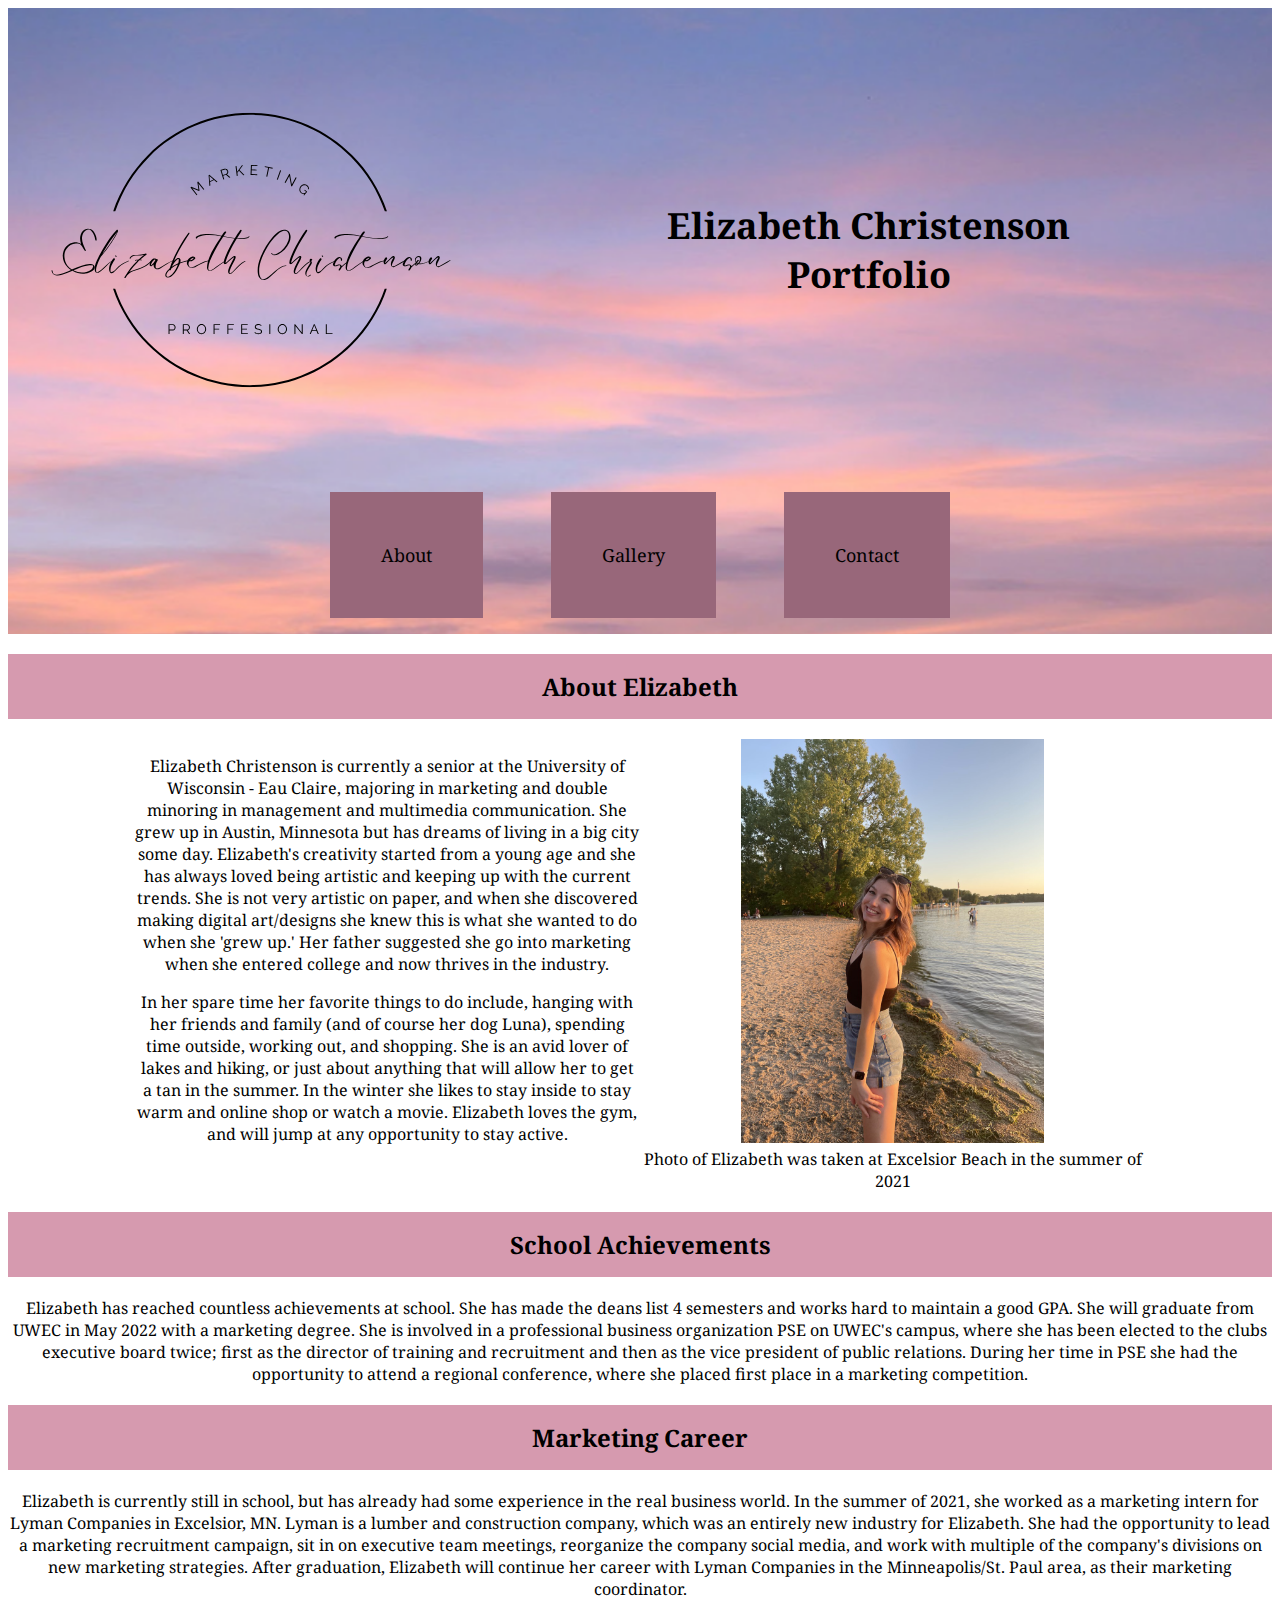
<file: index.html>
<!DOCTYPE html>
<html lang="en">
<head>
    <meta charset="UTF-8">
    <meta http-equiv="X-UA-Compatible" content="IE=edge">
    <meta name="viewport" content="width=device-width, initial-scale=1.0">
    <title>Portfolio</title>
    <link rel="stylesheet" href="styles.css">
    <link rel="preconnect" href="https://fonts.googleapis.com">
    <link rel="preconnect" href="https://fonts.gstatic.com" crossorigin>
    <link href="https://fonts.googleapis.com/css2?family=Noto+Serif&display=swap" rel="stylesheet">
    <link rel="apple-touch-icon" sizes="180x180" href="images/apple-touch-icon.png">
    <link rel="icon" type="image/png" sizes="32x32" href="images/favicon-32x32.png">
    <link rel="icon" type="image/png" sizes="16x16" href="images/favicon-16x16.png">
    <link rel="manifest" href="images/site.webmanifest">
    <link rel="mask-icon" href="images/safari-pinned-tab.svg" color="#5bbad5">
    <link rel="shortcut icon" href="images/favicon.ico">
    <meta name="msapplication-TileColor" content="#da532c">
    <meta name="msapplication-config" content="images/browserconfig.xml">
    <meta name="theme-color" content="#ffffff">
</head>
<body>
    <header>
        <Div >
        <img src="images/Portfolio Logo.svg" alt="logo">
        <h1>Elizabeth Christenson Portfolio</h1></Div>
        <nav>
            <a href="index.html">About</a>
            <a href="gallery.html">Gallery</a>
            <a href="contact.html">Contact</a>
        </nav>
    </header>
    <main>
        <section class="about">
            <h2 id="about">About Elizabeth</h2>
            
            <div><p>
                Elizabeth Christenson is currently a senior at the University of Wisconsin - Eau Claire, majoring in marketing and double minoring in management and multimedia communication. She grew up in Austin, Minnesota but has dreams of living in a big city some day. Elizabeth's creativity started from a young age and she has always loved being artistic and keeping up with the current trends. She is not very artistic on paper, and when she discovered making digital art/designs she knew this is what she wanted to do when she 'grew up.' Her father suggested she go into marketing when she entered college and now thrives in the industry. 
            </p>
            <p>
                In her spare time her favorite things to do include, hanging with her friends and family (and of course her dog Luna), spending time outside, working out, and shopping. She is an avid lover of lakes and hiking, or just about anything that will allow her to get a tan in the summer. In the winter she likes to stay inside to stay warm and online shop or watch a movie. Elizabeth loves the gym, and will jump at any opportunity to stay active. 
            </p></div>
            <div><img src="images/elizabethonbeach.jpg" alt="Elizabeth on beach">
            <footer>Photo of Elizabeth was taken at Excelsior Beach in the summer of 2021</footer></div>
        </section>
        <section class="school">
            <h2 id="school">School Achievements</h2>
            <p>
                Elizabeth has reached countless achievements at school. She has made the deans list 4 semesters and works hard to maintain a good GPA. She will graduate from UWEC in May 2022 with a marketing degree. She is involved in a professional business organization PSE on UWEC's campus, where she has been elected to the clubs executive board twice; first as the director of training and recruitment and then as the vice president of public relations. During her time in PSE she had the opportunity to attend a regional conference, where she placed first place in a marketing competition.    
            </p>
        </section>
        <section class="marketing">
            <h2 id="marketing">Marketing Career</h2>
            <p>
                Elizabeth is currently still in school, but has already had some experience in the real business world. In the summer of 2021, she worked as a marketing intern for Lyman Companies in Excelsior, MN.  Lyman is a lumber and construction company, which was an entirely new industry for Elizabeth. She had the opportunity to lead a marketing recruitment campaign, sit in on executive team meetings, reorganize the company social media, and work with multiple of the company's divisions on new marketing strategies. After graduation, Elizabeth will continue her career with Lyman Companies in the Minneapolis/St. Paul area, as their marketing coordinator. 
            </p>
        </section>
    </main>
</body>
</html>
</file>
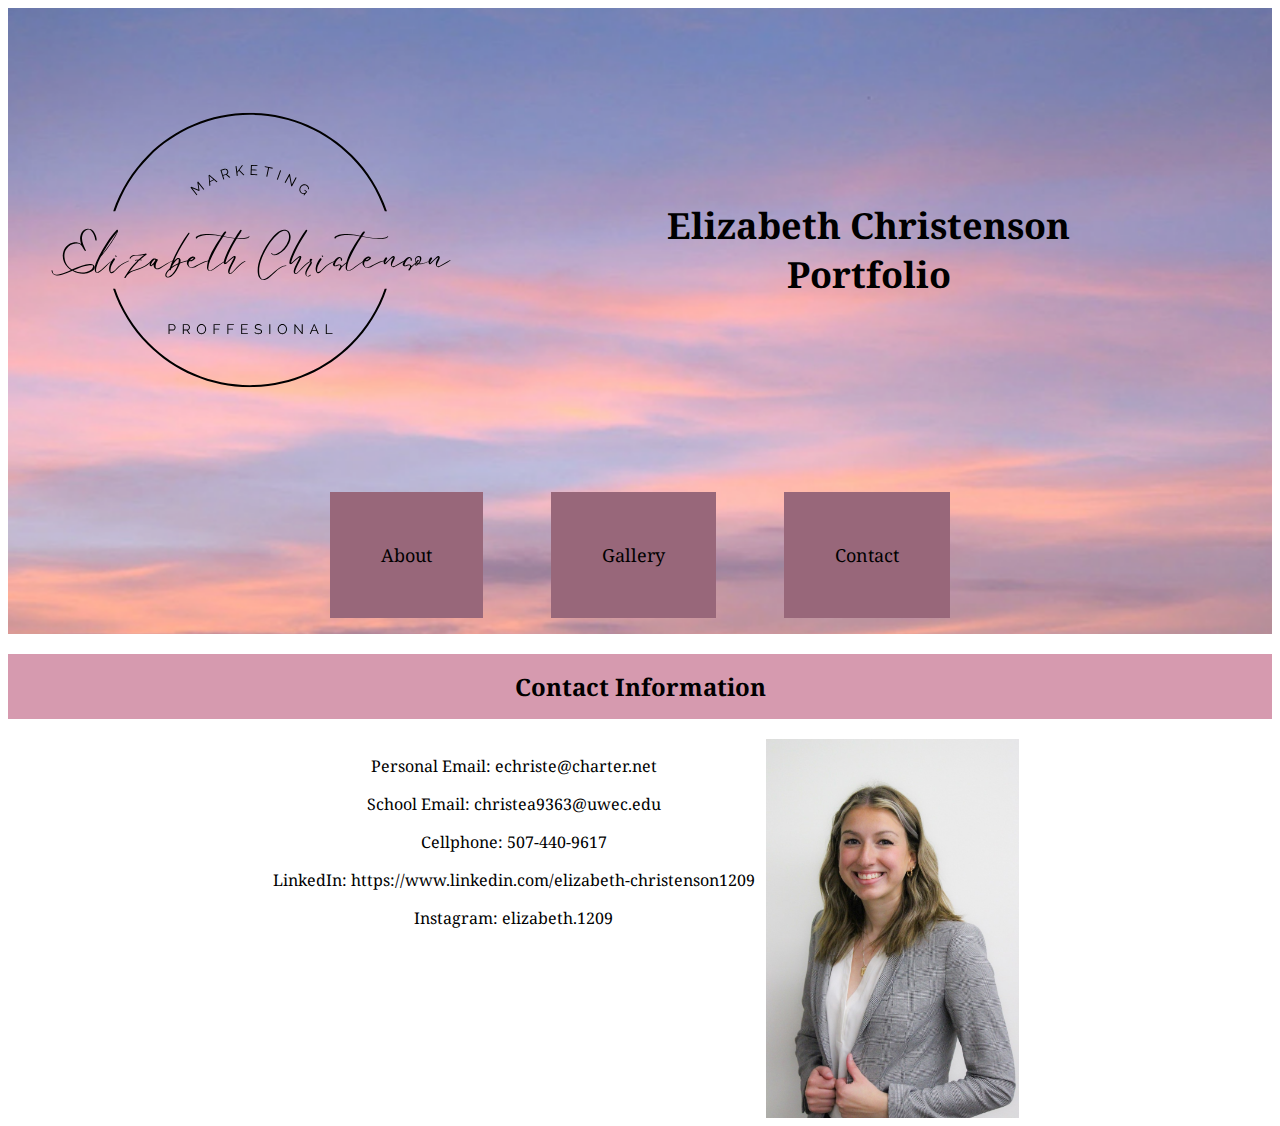
<file: contact.html>
<!DOCTYPE html>
<html lang="en">
<head>
    <meta charset="UTF-8">
    <meta http-equiv="X-UA-Compatible" content="IE=edge">
    <meta name="viewport" content="width=device-width, initial-scale=1.0">
    <title>Portfolio</title>
    <link rel="stylesheet" href="styles.css">
    <link rel="preconnect" href="https://fonts.googleapis.com">
    <link rel="preconnect" href="https://fonts.gstatic.com" crossorigin>
    <link href="https://fonts.googleapis.com/css2?family=Noto+Serif&display=swap" rel="stylesheet">
    <link rel="apple-touch-icon" sizes="180x180" href="images/apple-touch-icon.png">
    <link rel="icon" type="image/png" sizes="32x32" href="images/favicon-32x32.png">
    <link rel="icon" type="image/png" sizes="16x16" href="images/favicon-16x16.png">
    <link rel="manifest" href="images/site.webmanifest">
    <link rel="mask-icon" href="images/safari-pinned-tab.svg" color="#5bbad5">
    <link rel="shortcut icon" href="images/favicon.ico">
    <meta name="msapplication-TileColor" content="#da532c">
    <meta name="msapplication-config" content="images/browserconfig.xml">
    <meta name="theme-color" content="#ffffff">
</head>
<body>
    <header>
        <div><img src="images/Portfolio Logo.svg" alt="logo">
        <h1>Elizabeth Christenson Portfolio</h1></div>
        <nav>
            <a href="index.html">About</a>
            <a href="gallery.html">Gallery</a>
            <a href="contact.html">Contact</a>
        </nav>
    </header>
    <section class="contact">
        <h2 id="contact">Contact Information</h2>
        <div><p>Personal Email: echriste@charter.net</p>
        <p>School Email: christea9363@uwec.edu</p>
        <p>Cellphone: 507-440-9617</p>
        <p>LinkedIn: https://www.linkedin.com/elizabeth-christenson1209</p>
        <p>Instagram: elizabeth.1209</p></div>
        <img src="images/headshot.jpg" alt="Headshot">
    </section>
    
</body>
</html>
</file>
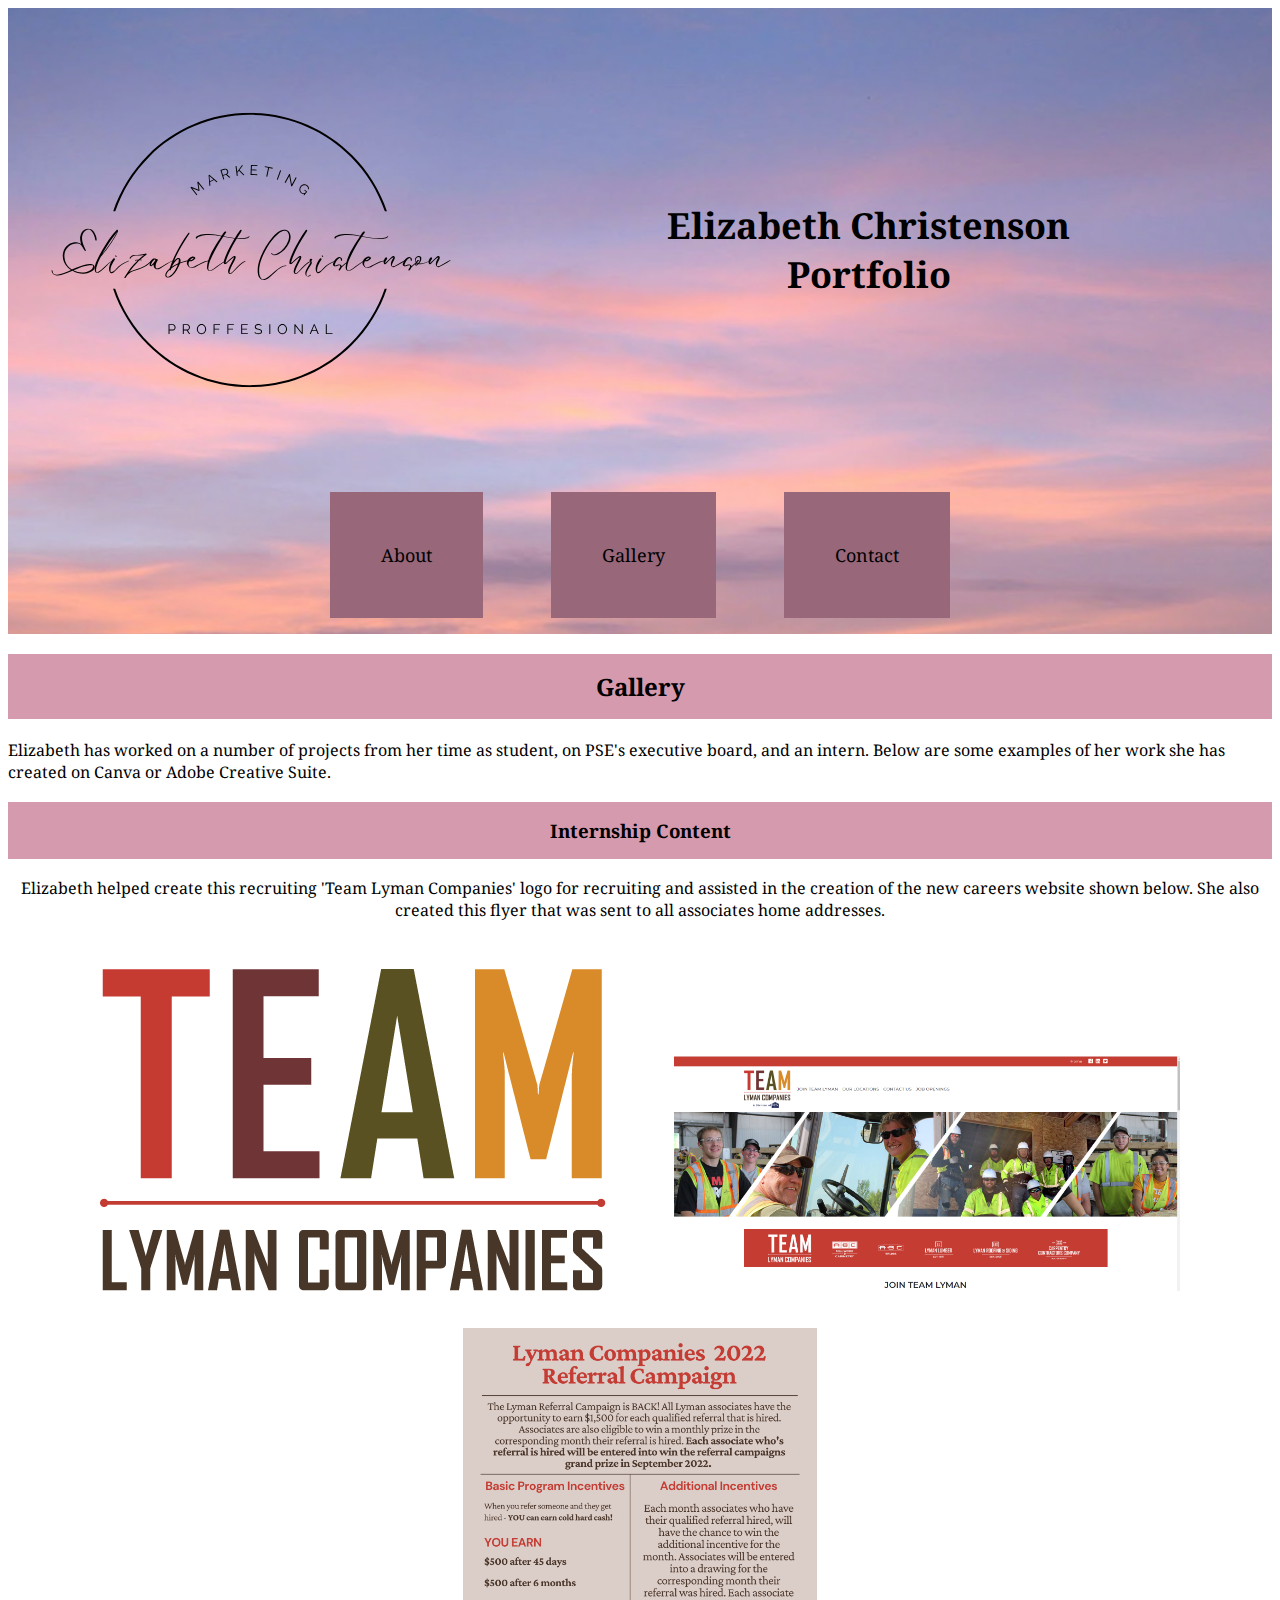
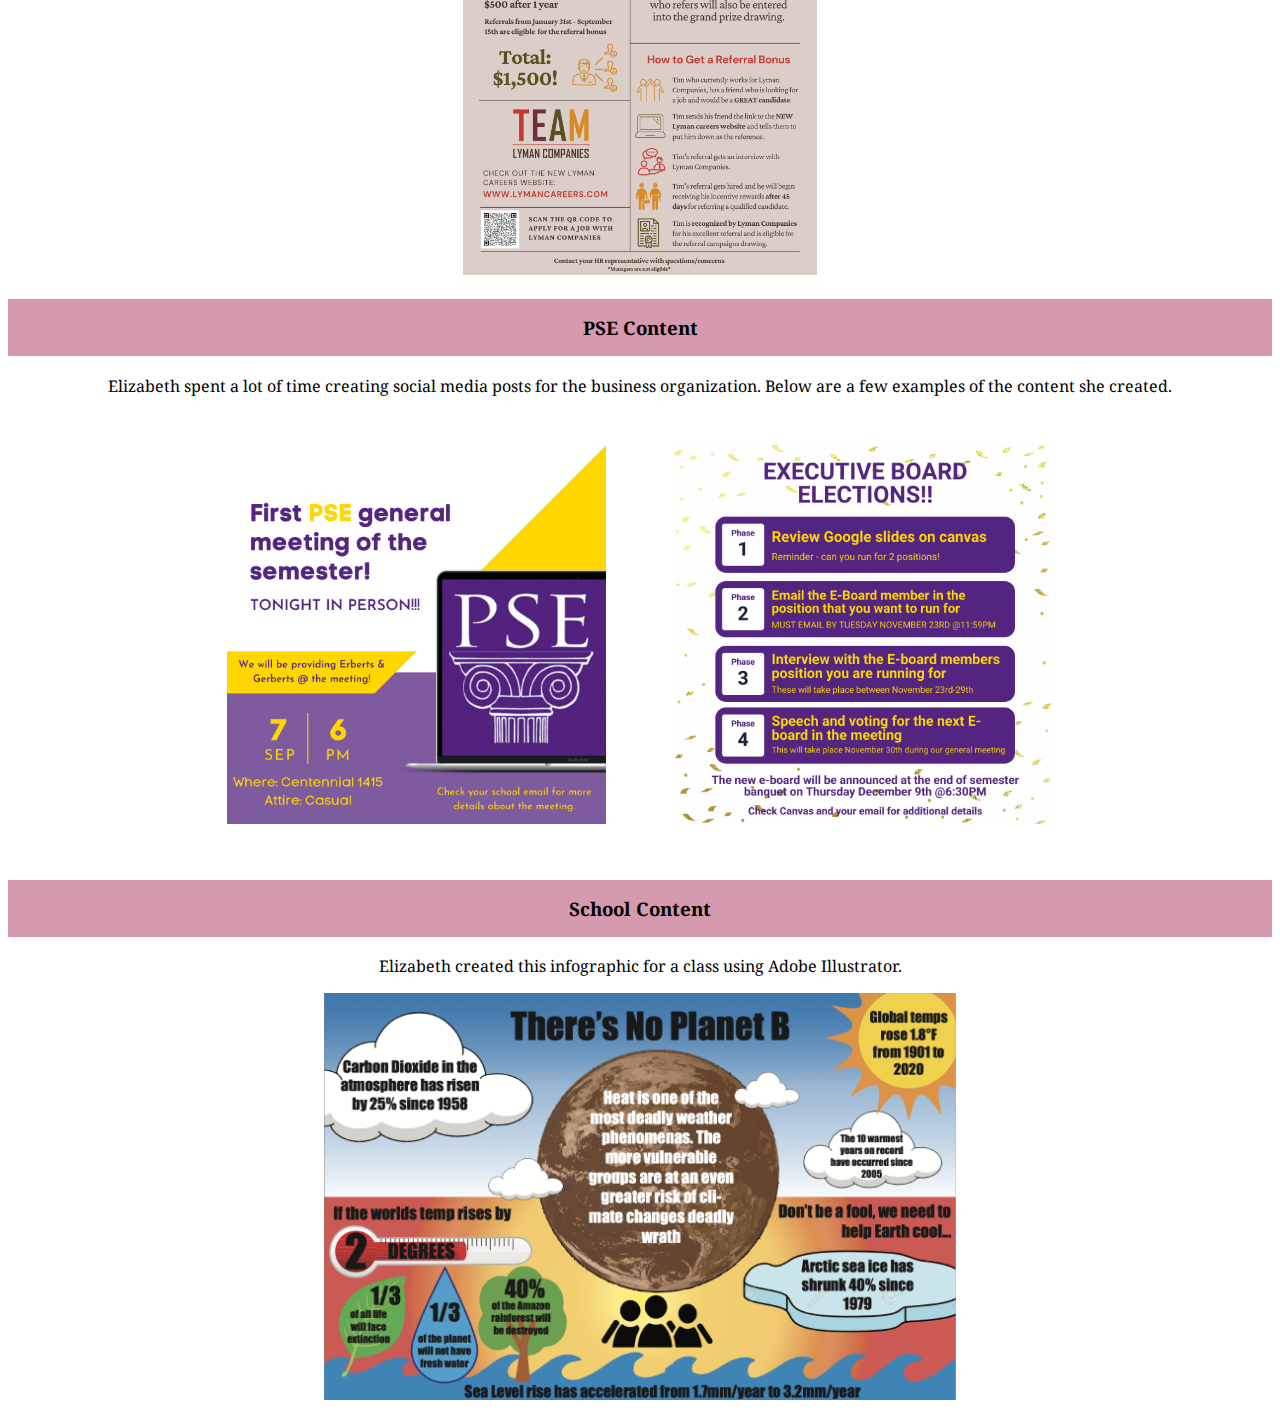
<file: gallery.html>
<!DOCTYPE html>
<html lang="en">
<head>
    <meta charset="UTF-8">
    <meta http-equiv="X-UA-Compatible" content="IE=edge">
    <meta name="viewport" content="width=device-width, initial-scale=1.0">
    <title>Portfolio</title>
    <link rel="stylesheet" href="styles.css">
    <link rel="preconnect" href="https://fonts.googleapis.com">
    <link rel="preconnect" href="https://fonts.gstatic.com" crossorigin>
    <link href="https://fonts.googleapis.com/css2?family=Noto+Serif&display=swap" rel="stylesheet">
    <link rel="apple-touch-icon" sizes="180x180" href="images/apple-touch-icon.png">
    <link rel="icon" type="image/png" sizes="32x32" href="images/favicon-32x32.png">
    <link rel="icon" type="image/png" sizes="16x16" href="images/favicon-16x16.png">
    <link rel="manifest" href="images/site.webmanifest">
    <link rel="mask-icon" href="images/safari-pinned-tab.svg" color="#5bbad5">
    <link rel="shortcut icon" href="images/favicon.ico">
    <meta name="msapplication-TileColor" content="#da532c">
    <meta name="msapplication-config" content="images/browserconfig.xml">
    <meta name="theme-color" content="#ffffff">
</head>
<body>
    <header>
        <div><img src="images/Portfolio Logo.svg" alt="logo">
        <h1>Elizabeth Christenson Portfolio</h1></div>
        <nav>
            <a href="index.html">About</a>
            <a href="gallery.html">Gallery</a>
            <a href="contact.html">Contact</a>
        </nav>
    </header>
    <section class="gallery">
        <h2 id="gallery">Gallery</h2>
        <p>
            Elizabeth has worked on a number of projects from her time as student, on PSE's executive board, and an intern. Below are some examples of her work she has created on Canva or Adobe Creative Suite.
        </p>
    </section>
    <section class="intern">
        <h3 id="intern">Internship Content</h3>
        <p>
            Elizabeth helped create this recruiting 'Team Lyman Companies' logo for recruiting and assisted in the creation of the new careers website shown below. She also created this flyer that was sent to all associates home addresses.
        </p>
        <img src="images/teamlymanlogo.png" alt="Lyman logo">
        <img src="images/lymanwebsite.PNG" alt="Lyman website">
        <div><img src="images/referralletter.png" alt="Lyman referral letter"></div>
    </section>
    <section class="pse">
        <h3 id="pse">PSE Content</h3>
        <p>
            Elizabeth spent a lot of time creating social media posts for the business organization. Below are a few examples of the content she created.
        </p>
        <img src="images/meetinggraphic.png" alt="PSE meeting">
        <img src="images/eboardreminder.png" alt="PSE eboard">
    </section>
    <section class="schoolcontent">
        <h3 id="schoolcontent">School Content</h3>
        <p>
            Elizabeth created this infographic for a class using Adobe Illustrator. 
        </p>
        <img src="images/art312.png" alt="Art 312">
    </section>
</body>
</html>
</file>
<file: styles.css>
header{
    background-image: url(images/backgroundsunset.png);
    font-family:'Noto Serif', serif ;
    display: flex;
    flex-wrap: wrap;
    background-size: cover;
}
header img{
    width: 45%;
}
nav{
    flex-basis: 100%;
}
header h1{
    display: inline-block;
    width: 40%;
    text-align: center;
}
header>nav>a{
    background-color: #98677a;
    color: black;
    text-decoration: none;
    padding: 2rem 0;
    display: inline-block;
    width: 30%;
    text-align: center;
    border: 3px solid transparent;
}
header>nav{
    padding-top: 0;
    padding-bottom: 0;
    padding-right: 0;
    padding-left: 0;
}
body{
    font-family: 'Noto Serif', serif ;
    margin: 2;
}
img{
    max-width: 100%;
}
#about{
    background-color: #d69aaf;
    padding: 1rem;
}
#school{
    background-color: #d69aaf;
    padding: 1rem;
}
#marketing{
    background-color: #d69aaf;
    padding: 1rem;
}
#gallery{
    background-color: #d69aaf;
    padding: 1rem;
}
#intern{
    background-color: #d69aaf;
    padding: 1rem;
}
#pse{
    background-color: #d69aaf;
    padding: 1rem;
}
#schoolcontent{
    background-color: #d69aaf;
    padding: 1rem;
}
#contact{
    background-color: #d69aaf;
    padding: 1rem;
}
header>nav>a:hover{
    background-color: #d69aaf;
    color: black;
    border: 3px solid #98677a;
}
@media (min-width: 700px){
    header>div{
        display: flex;
        align-items: center;
        justify-content: space-between;
        font-size: large;
    }
    header>nav>a{
        font-size: large;
        width: unset;
        padding: 3rem;
        margin: 0 2rem;
    }
    header>nav{
        text-align: center;
        margin-bottom: 1rem;
    }
    h2{
        text-align: center;
    }
    h3{
        text-align: center;
    }
    .about{
        display: flex;
        flex-wrap: wrap;
        justify-content: center;
        text-align: center;
    }
    .about img{
        max-width: 60%;
    }
    #about{
        flex-basis: 100%;
    }
    .about div{
        flex-basis: 40%;
    }
    .school{
        text-align: center;
    }
    .marketing{
        text-align: center;
    }
    .contact{
        display: flex;
        flex-wrap: wrap;
        justify-content: center;
        text-align: center;
    }
    .contact img{
        max-width: 20%;
    }
    #contact{
        flex-basis: 100%;
    }
    .contact div{
        flex-basis: 40%;
    }
    .gallary{
        text-align: center;
    }
    .intern{
        text-align: center;
    }
    .pse{
        text-align: center;
    }
    .schoolcontent{
        text-align: center;
    }
    .schoolcontent>img{
        max-width: 50%;
    }
    .pse>img{
        max-width: 30%;
        margin: 2rem;
    }
    .intern>img{
        max-width: 40%;
        margin: 2rem;
    }
    .intern div{
        max-width: 28%;
        margin: auto;
    }

}
</file>
